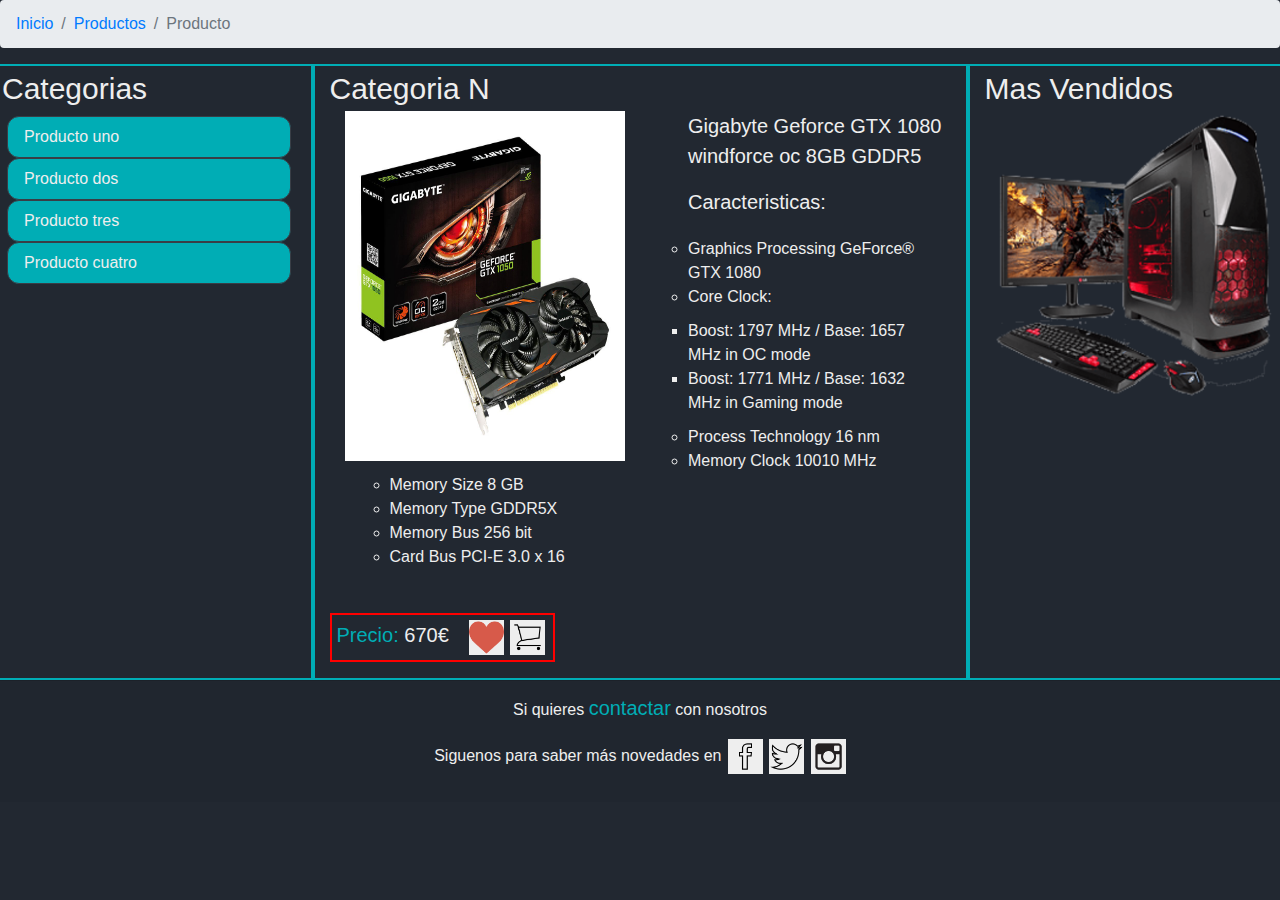
<file: proyectointerfacespag.html>
<!DOCTYPE html>
<html>
<head>
	<title></title>
	<link rel="stylesheet" href="./css/bootstrap.css">
    <link rel="stylesheet" href="./css/styles.css">
</head>
<body>
	<nav aria-label="breadcrumb">
  		<ol class="breadcrumb">
		    <li class="breadcrumb-item"><a href="index.html">Inicio</a></li>
		    <li class="breadcrumb-item"><a href="productos.html">Productos</a></li>
		    <li class="breadcrumb-item active" aria-current="page">Producto</li>
  		</ol>
	</nav>
	<div class="row">
		<div class="float-left col-md-3 los3div">
			<span class="titulo1">Categorias</span>
			<ul class="nav flex-column" style="margin: 5px;">
			  <li class="nav-item">
			    <a class="nav-link menu" href="#">Producto uno</a>
			  </li>
			  <li class="nav-item">
			    <a class="nav-link menu" href="#">Producto dos</a>
			  </li>
			  <li class="nav-item">
			    <a class="nav-link menu" href="#">Producto tres</a>
			  </li>
			  <li class="nav-item">
			    <a class="nav-link menu" href="#">Producto cuatro</a>
			  </li>
			</ul>
		</div>
		<div class="float-left col-md-6 los3div">
			<span class="titulo1">Categoria N</span>
			<br>
			<img src="./img/gtx1080.jpg" class="mr-5 col-md-6" id="imagdetalle">
			<p class="titulo2">Gigabyte Geforce GTX 1080 windforce oc 8GB GDDR5</p>
			<p class="titulo2">Caracteristicas:</p>
			<ul class="lista1">
				<li>Graphics Processing	GeForce® GTX 1080</li>
				<li>Core Clock:
					<ul class="lista2">
						<li>Boost: 1797 MHz / Base: 1657 MHz in OC mode</li>
						<li>Boost: 1771 MHz / Base: 1632 MHz in Gaming mode</li>
					</ul>
				</li>
				<li>Process Technology	16 nm</li>
				<li>Memory Clock	10010 MHz</li>
				<li>Memory Size	8 GB</li>
				<li>Memory Type	GDDR5X</li>
				<li>Memory Bus	256 bit</li>
				<li>Card Bus	PCI-E 3.0 x 16</li>
			</ul>
			<br>
			<p id="precio"><span class="titulo2"><span class="resaltar">Precio: </span> 670€</span> &nbsp &nbsp<img src="./img/icon/corazon.png" class="iconos">&nbsp<img src="./img/icon/ios7-cart-outline.png" class="iconos"></p>
		</div>
		<div class="float-left col-md-3 los3div">
			<span class="titulo1">Mas Vendidos</span>
			<br>
			<img src="./img/masvendidos.png" class="imgmasvendidos">
		</div>
	</div>
	<footer class="card-footer"><center><p class="letra">Si quieres <a href="#" class="resaltar">contactar</a> con nosotros</p>
										<p class="letra">Siguenos para saber más novedades en <img src="./img/icon/social-facebook-outline.png" class="iconos"> <img src="./img/icon/social-twitter-outline.png" class="iconos"> <img src="./img/icon/social-instagram-outline.png" class="iconos"></p>
								</center>
	</footer>
	<script src="./js/jquery-3.3.1.slim.js"></script>
    <script src="./js/bootstrap.js"></script>
    <script src="./js/bootstrap.bundle.js"></script>
</body>
</html>
</file>
<file: css/styles.css>
.titulo1{
	color: #EEEEEE;
	font-size: 30px;
}
.titulo2{
	color: #EEEEEE;
	font-size: 20px;
}
.lista1{
	color: #EEEEEE;
	list-style: circle;
	margin: 20px;
}
.lista2{
	color: #EEEEEE;
	list-style: square;
	margin: 10px;
}
.menu{
	color: #EEEEEE;
	background-color: #00ADB5;
	border: 1px solid #393E46; 
	border-radius: 12px;
}
.menu:hover{
	color: #00ADB5;
	background-color: #EEEEEE;
	border: 1px solid #393E46; 
	border-radius: 12px;
}
body{
	font-family: arial;
	background-color: #222831;
}
.resaltar{
	color: #00ADB5;
	font-size: 20px;
}
#imagdetalle{
	width:350px;
	height:350px;
	float: left;
}
.iconos{
	width:35px;
	height:35px;
	background-color: #EEEEEE;
	margin-left: 2px;
}
.imgmasvendidos{
	width:300px;
	height:300px;
}
.letra{
	color: #EEEEEE;
}
.los3div{
	border: 2px solid  #00ADB5;
}
#precio{
	border: 2px solid  red;
	width: 225px;
	padding: 5px;
}
</file>
